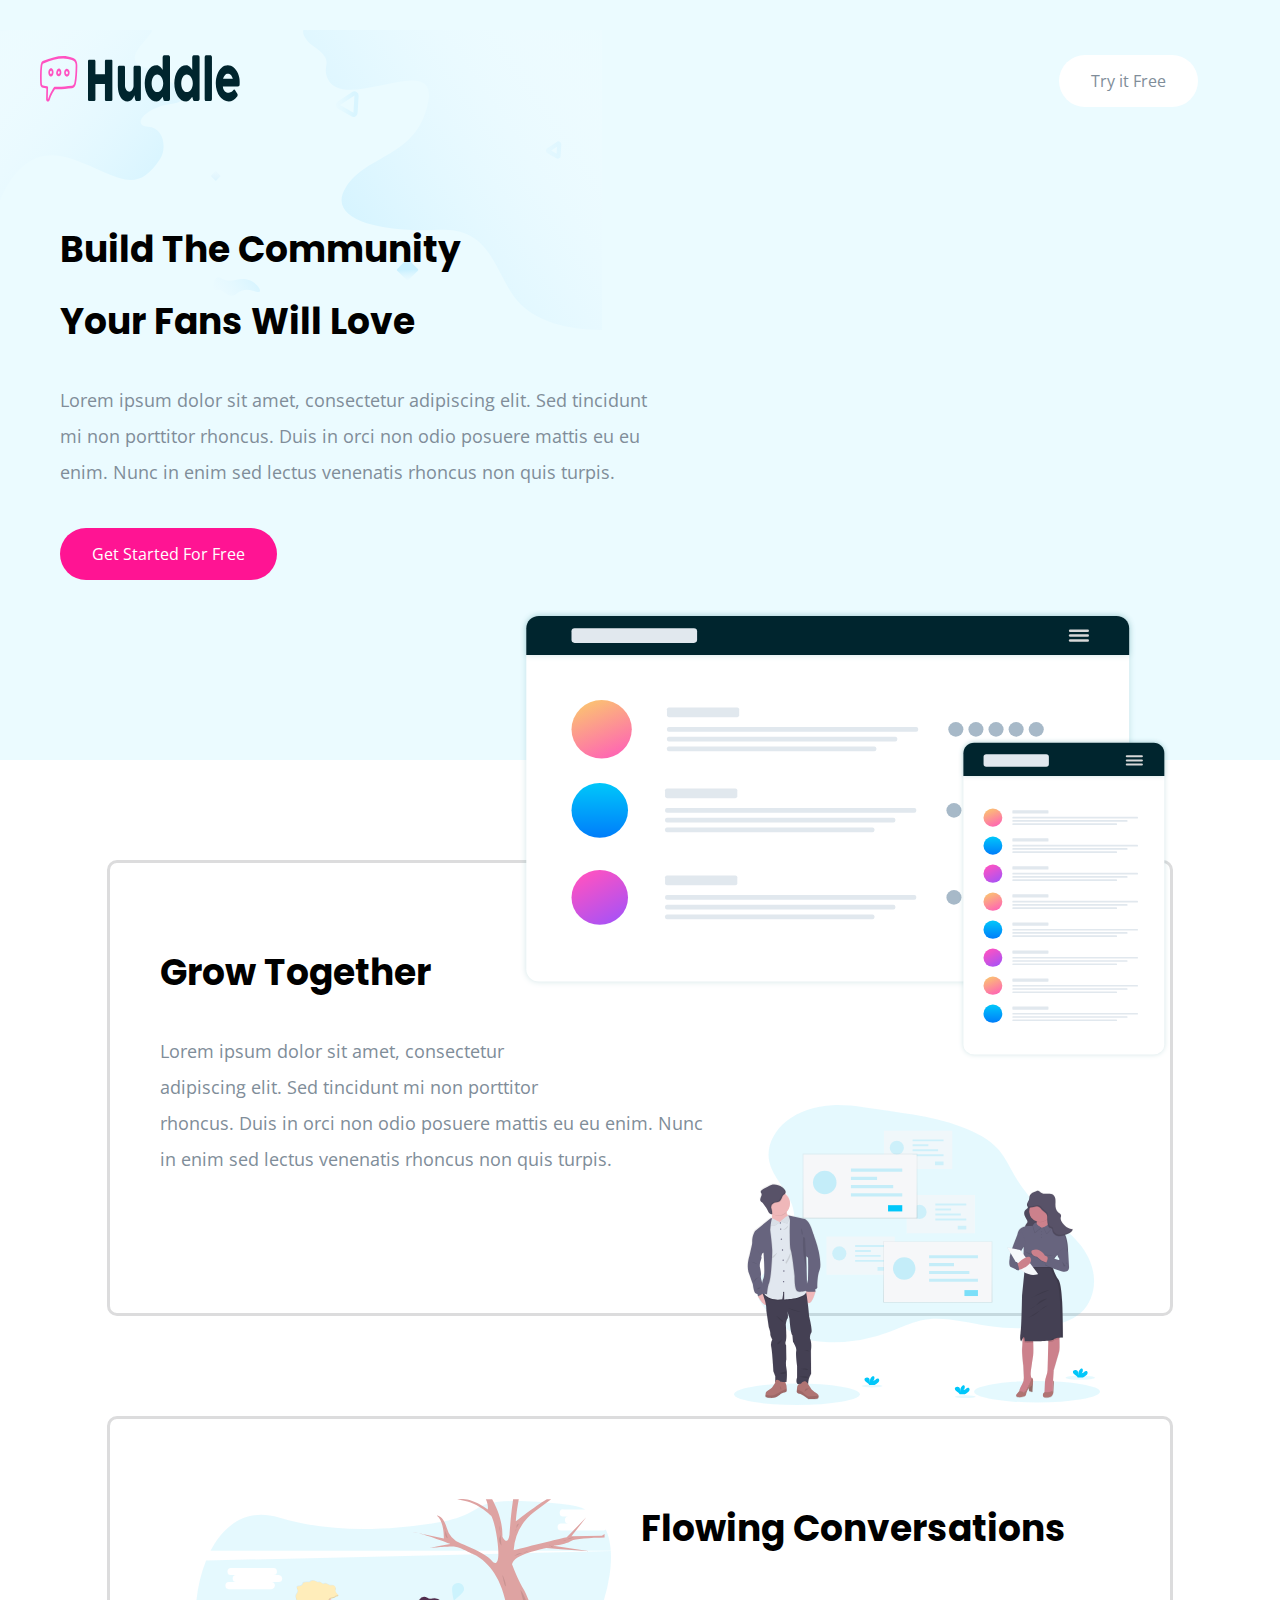
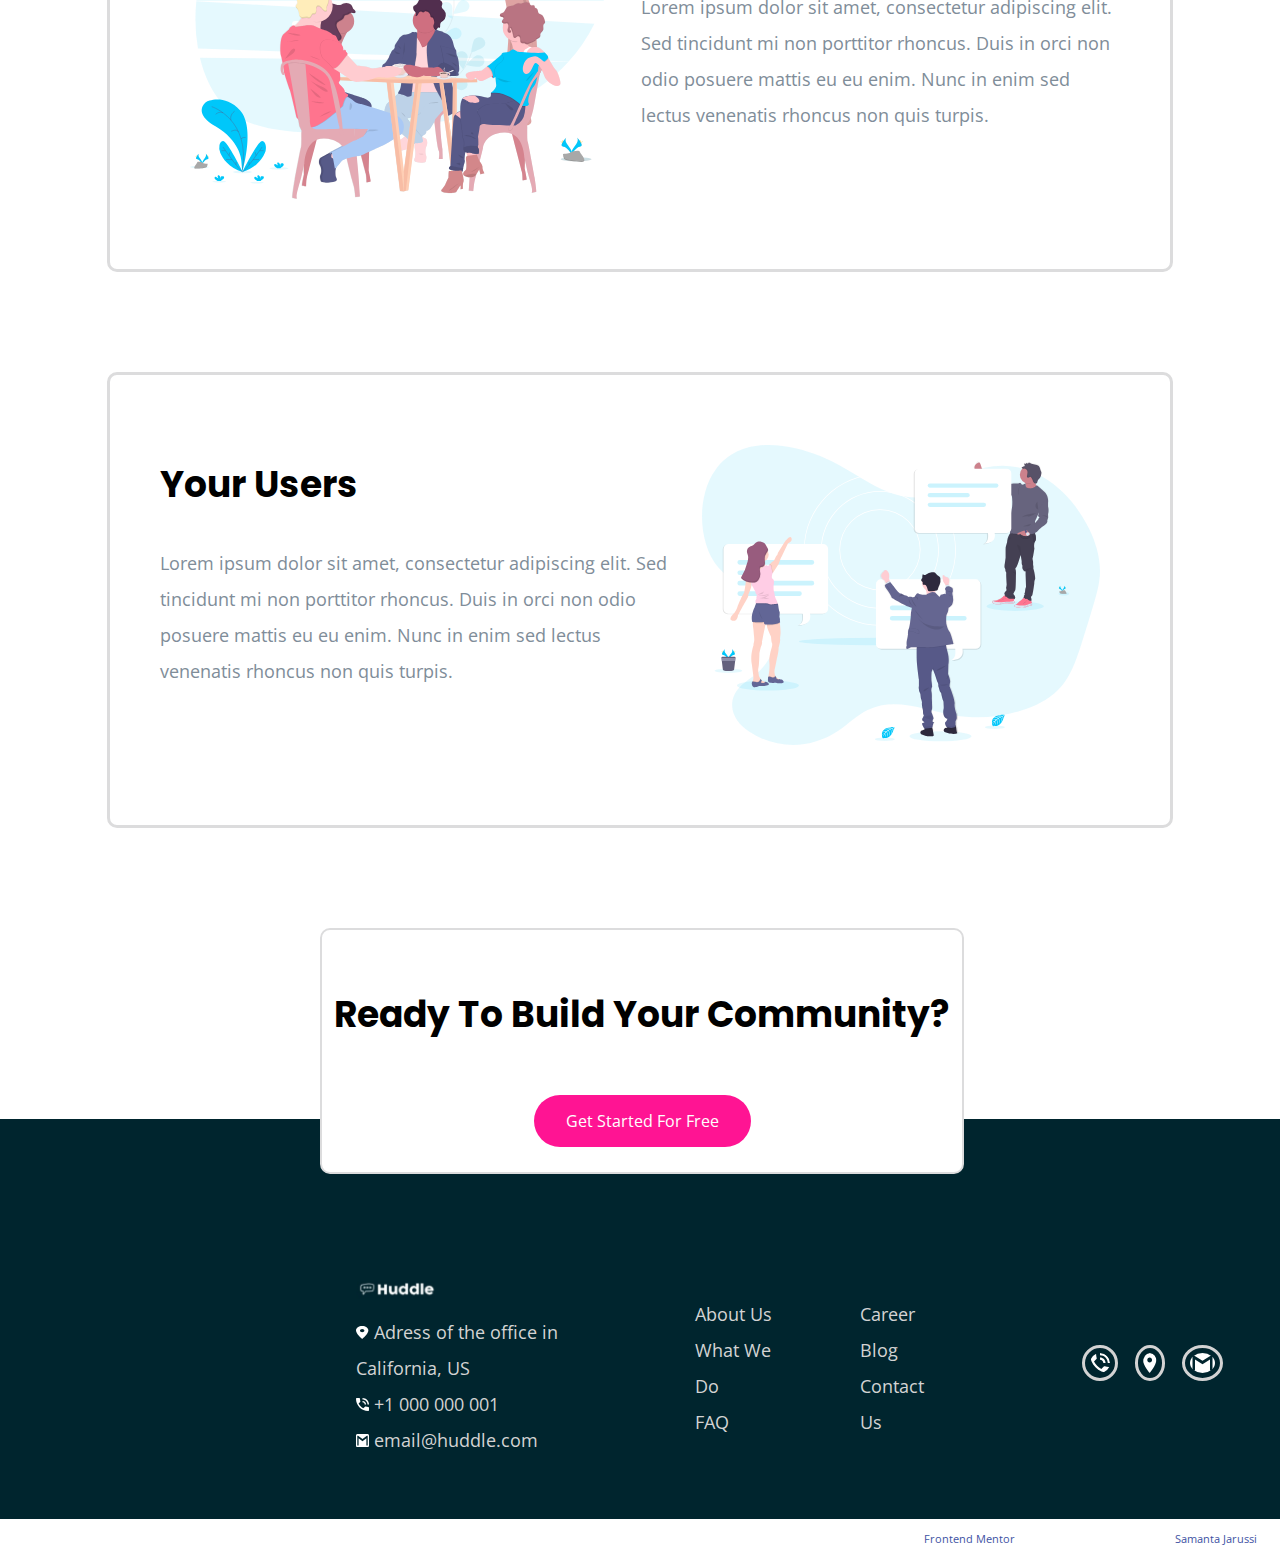
<file: index.html>
<!DOCTYPE html>
<html lang="en">

<head>
  <meta charset="UTF-8">
  <meta name="viewport" content="width=device-width, initial-scale=1.0">
  <!-- displays site properly based on user's device -->
  <title>Huddle</title>
  <link rel="icon" type="image/png" sizes="32x32" href="./images/favicon-32x32.png">
  <link rel="stylesheet" href="design/styles.css">
  <link rel="preconnect" href="https://fonts.googleapis.com">
  <link rel="preconnect" href="https://fonts.gstatic.com" crossorigin>
  <link href="https://fonts.googleapis.com/css2?family=Open+Sans:wght@400;700&family=Poppins:wght@600&display=swap"
    rel="stylesheet">
</head>

<body>
  <div class="top-container">
    <img class="top-cloud" src="images/bg-hero-desktop.svg" alt="description to be indexed">
    <div class="menu">
      <img class="icon" src="images/logo.svg" alt="description to be indexed">
      <form>
        <button class="button" formaction="contact.html">Try it Free</button>
      </form>
    </div>
    <div>
      <div class="intro">
        <h1>Build The Community<br>Your Fans Will Love</h1>
        <p>
          Lorem ipsum dolor sit amet, consectetur adipiscing elit. Sed tincidunt mi non porttitor rhoncus. Duis in orci
          non
          odio posuere mattis eu eu enim. Nunc in enim sed lectus venenatis rhoncus non quis turpis.
        </p>
        <form>
          <button class="button-pink" formaction="contact.html">Get Started For Free</button>
        </form>
      </div>
      <div class="mockup">
        <img class="mockup" src="images/illustration-mockups.svg" alt="description to be indexed">
      </div>
    </div>
  </div>

  <div class="middle-container">
    <img class="second-pic" src="images/illustration-grow-together.svg" alt="description to be indexed">
    <h1>Grow Together</h1>
    <p>
      Lorem ipsum dolor sit amet, consectetur adipiscing elit. Sed tincidunt mi non porttitor rhoncus. Duis in orci
      non
      odio posuere mattis eu eu enim. Nunc in enim sed lectus venenatis rhoncus non quis turpis.
    </p>
  </div>
  <div class="third-container">
    <img class="third-pic" src="images/illustration-flowing-conversation.svg" alt="description to be indexed">
    <h1>Flowing Conversations</h1>
    <p>
      Lorem ipsum dolor sit amet, consectetur adipiscing elit. Sed tincidunt mi non porttitor rhoncus. Duis in orci
      non
      odio posuere mattis eu eu enim. Nunc in enim sed lectus venenatis rhoncus non quis turpis.
    </p>
  </div>
  <div class="fourth-container">
    <img class="fourth-pic" src="images/illustration-your-users.svg" alt="description to be indexed">
    <h1>Your Users</h1>
    <p>
      Lorem ipsum dolor sit amet, consectetur adipiscing elit. Sed tincidunt mi non porttitor rhoncus. Duis in orci
      non odio posuere mattis eu eu enim. Nunc in enim sed lectus venenatis rhoncus non quis turpis.
    </p>
  </div>
  <div class="bottom-container">
    <h1>Ready To Build Your Community?</h1>
    <form>
      <button class="button-pink" formaction="contact.html">Get Started For Free</button>
    </form>
  </div>
  <footer class="footer">
    <table cellspacing="40">
      <td>
        <ul>
          <li> <img src="images/huddle-white.png" alt="description to be indexed" class="iconfooter">
          </li>
          <li> <img src="images/icon-location.svg" alt="location" class="logoloc"> Adress of the office in California,
            US</li>
          <li> <img src="images/icon-phone.svg" alt="phone" class="logoloc"> +1 000 000 001</li>
          <li> <img src="images/icon-email.svg" alt="email" class="logoloc"> email@huddle.com</li>
        </ul>
      </td>
      <td>
        <ul>
          <li><img src="images/logo.svg" alt="description to be indexed" class="iconfooternone">
          </li>
          <li>About Us</li>
          <li>What We Do</li>
          <li>FAQ</li>
        </ul>
      </td>
      <td>
        <ul>
          <li>
            <img src="images/logo.svg" alt="description to be indexed" class="iconfooternone">
          </li>
          <li>Career</li>
          <li>Blog</li>
          <li>Contact Us</li>
        </ul>
      </td>
      <td></td>
      <td></td>
      <td>
        <table cellspacing="15">
          <td>
            <img src="images/icon-phone.svg" alt="phone" class="iconsright">
          </td>
          <td>
            <img src="images/icon-location.svg" alt="location" class="iconsright">
          </td>
          <td>
            <img src="images/icon-email.svg" alt="email" class="iconsright">
          </td>
        </table>
      </td>
    </table>
    <p class="attribution">Challenge by <a href="https://www.frontendmentor.io?ref=challenge" target="_blank">Frontend
        Mentor</a>. All rights reserved. Coded by <a href="https://github.com/samjarussi">Samanta Jarussi</a>.
    </p>
  </footer>
</body>

</html>
</file>
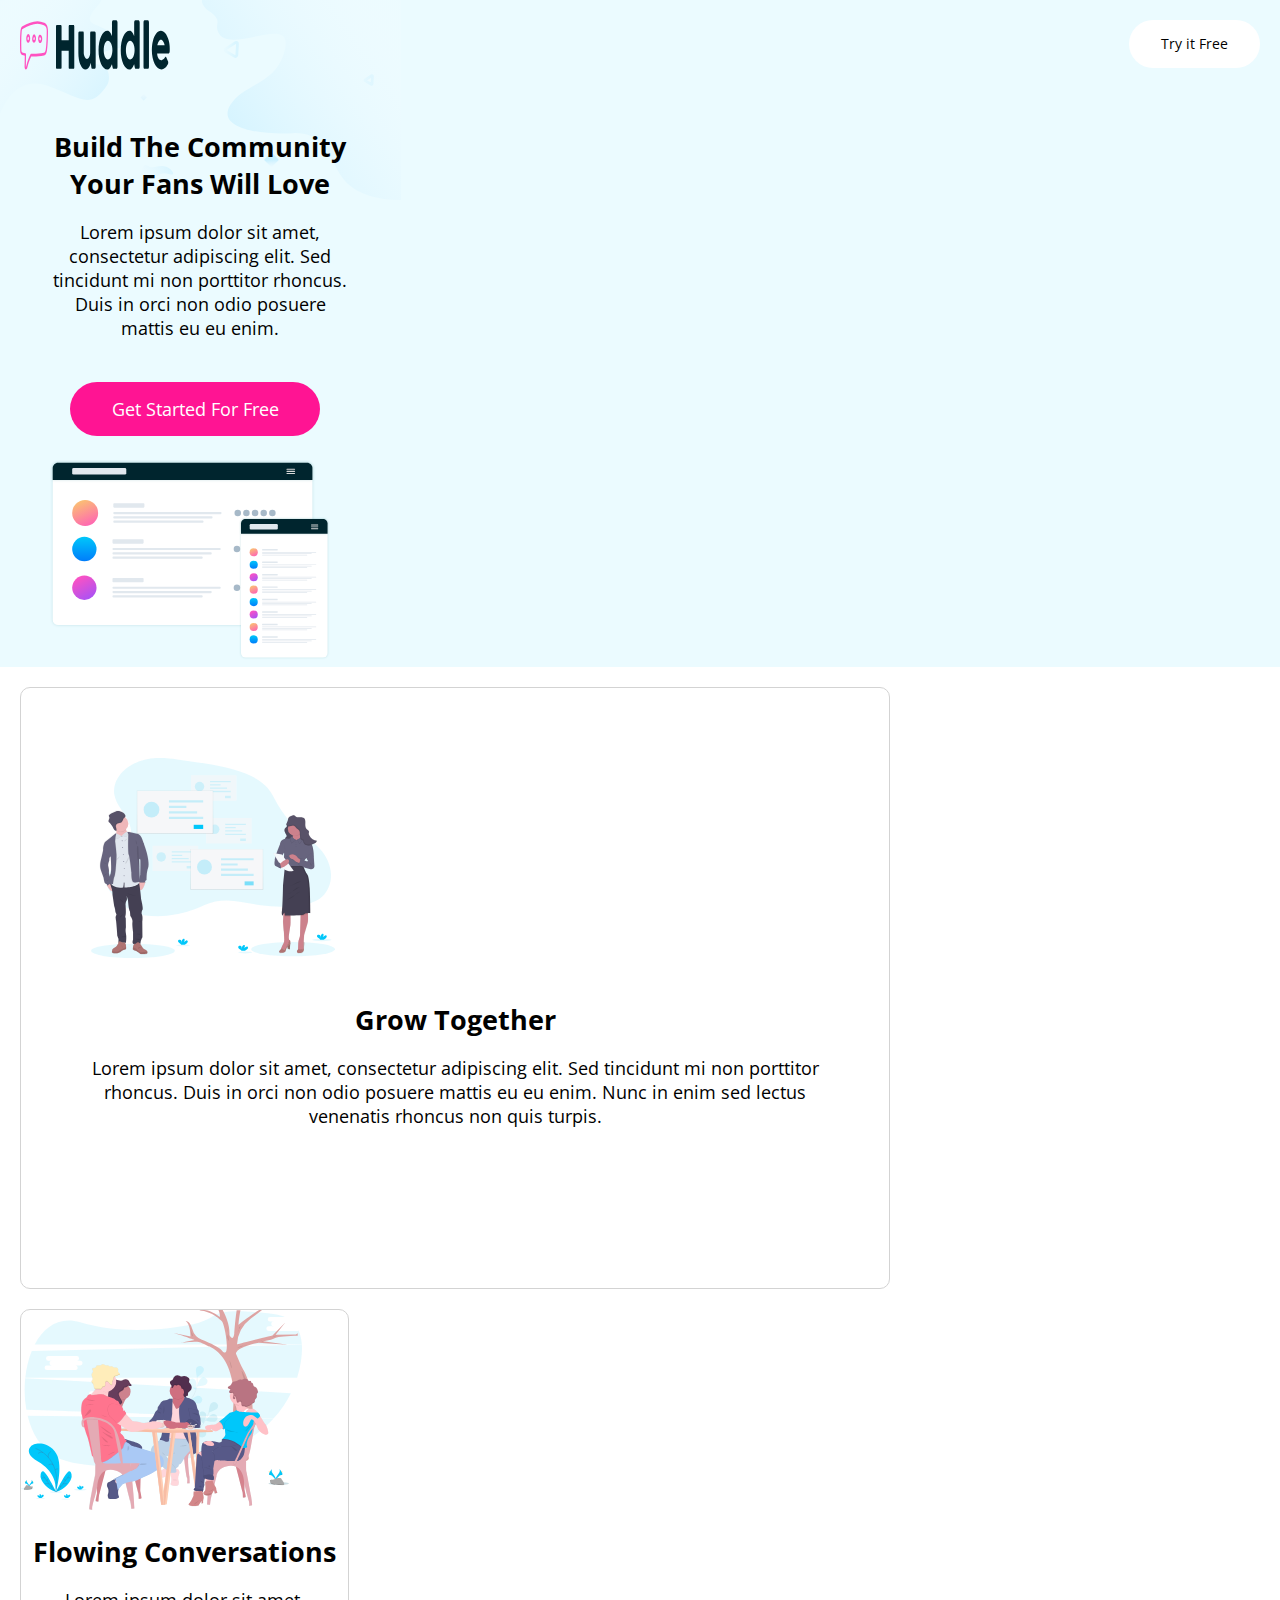
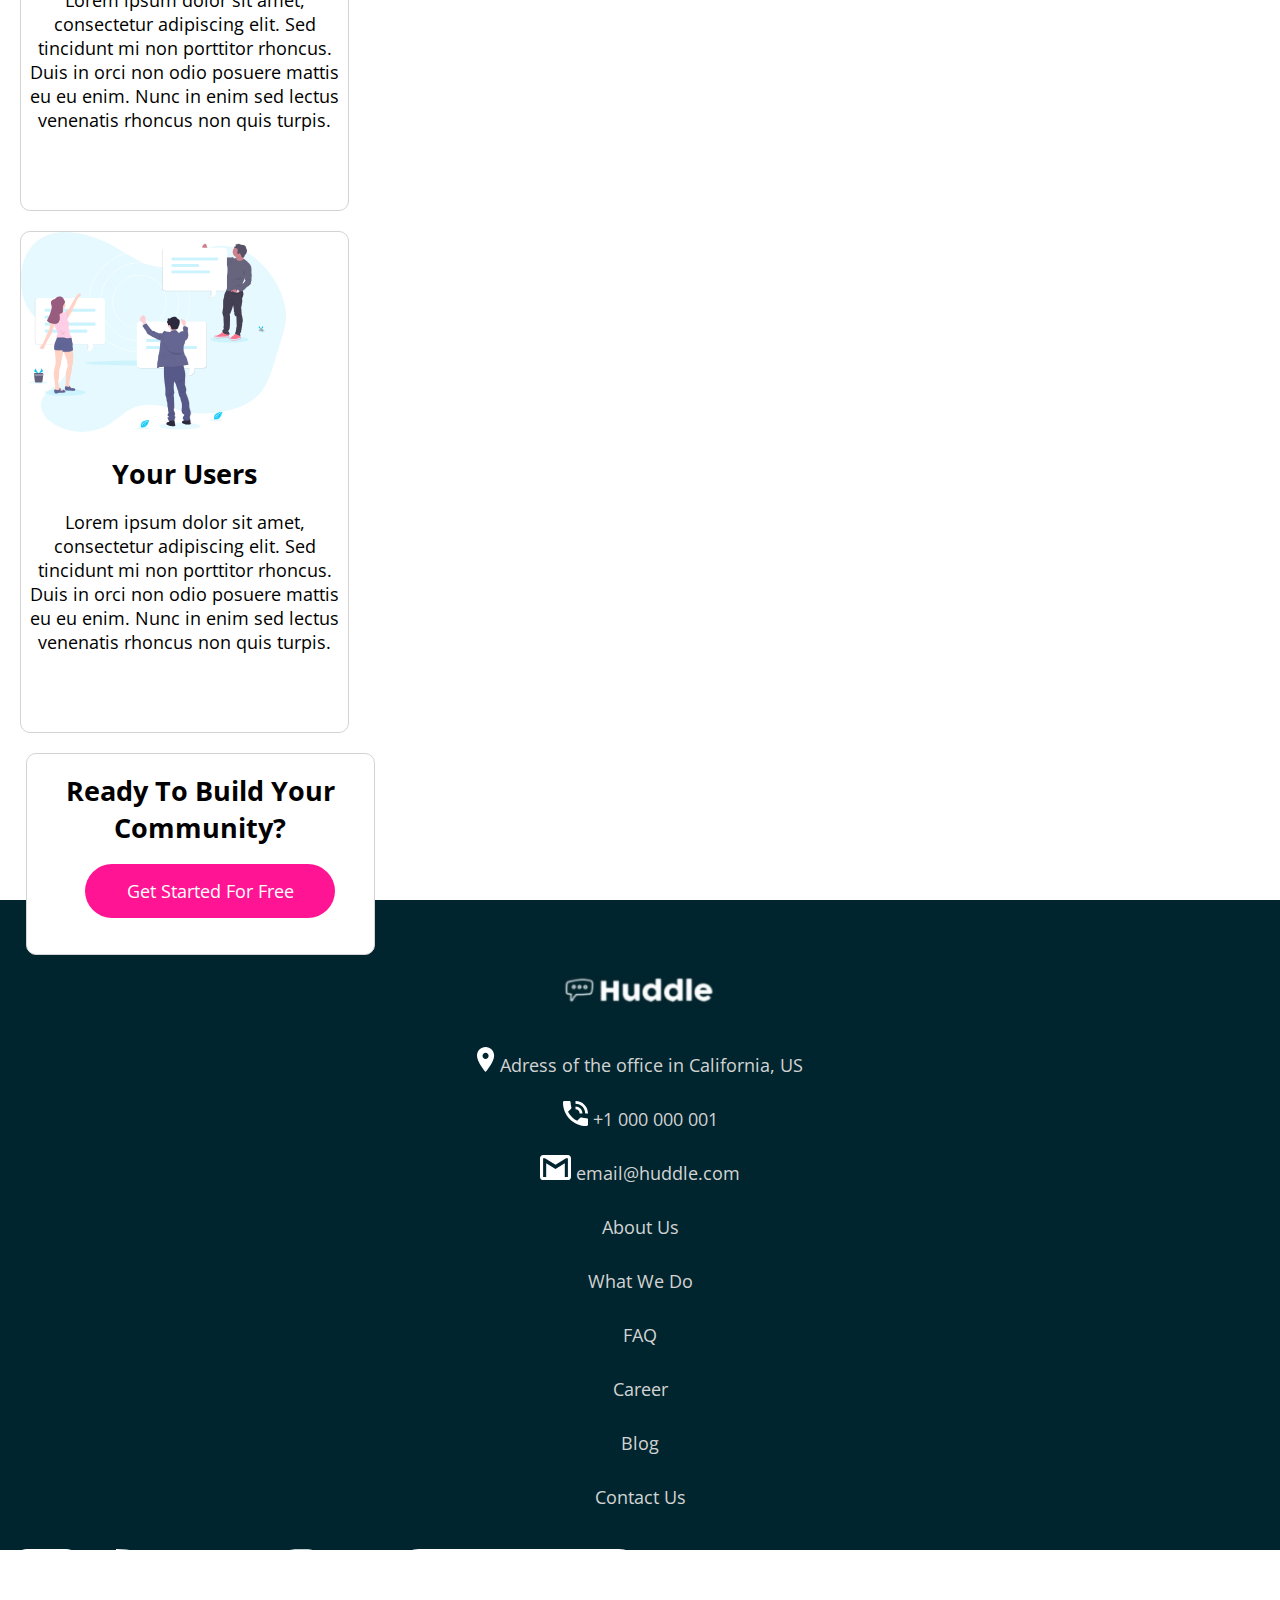
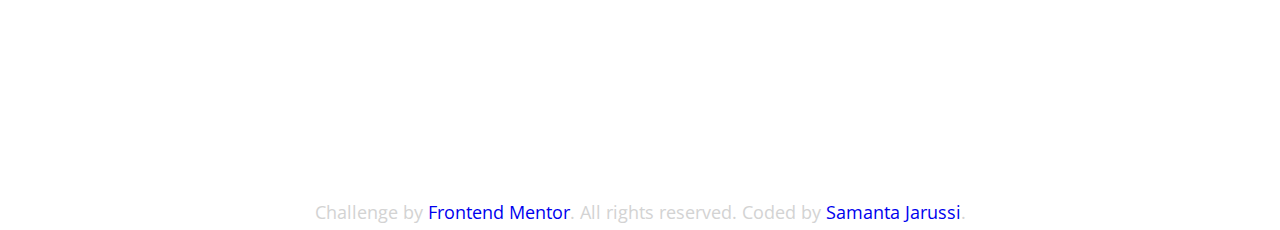
<file: mobile.html>
<!DOCTYPE html>
<html lang="en">

<head>
    <meta charset="UTF-8">
    <meta name="viewport" content="width=device-width, initial-scale=1.0">
    <!-- displays site properly based on user's device -->
    <title>Huddle</title>
    <link rel="icon" type="image/png" sizes="32x32" href="./images/favicon-32x32.png">
    <link rel="stylesheet" href="design/mobile.css">
    <link rel="preconnect" href="https://fonts.googleapis.com">
    <link rel="preconnect" href="https://fonts.gstatic.com" crossorigin>
    <link href="https://fonts.googleapis.com/css2?family=Open+Sans:wght@400;700&family=Poppins:wght@600&display=swap"
        rel="stylesheet">
</head>

<body>
    <div class="top-container">
        <img class="top-cloud" src="images/bg-hero-desktop.svg" alt="description to be indexed">
        <div class="menu">
            <img class="icon" src="images/logo.svg" alt="description to be indexed">
            <form>
                <button class="button" formaction="contact.html">Try it Free</button>
            </form>
        </div>
        <div>
            <div class="intro">
                <h1>Build The Community Your Fans Will Love</h1>
                <p>
                    Lorem ipsum dolor sit amet, consectetur adipiscing elit. Sed tincidunt mi non porttitor rhoncus.
                    Duis in orci
                    non
                    odio posuere mattis eu eu enim.
                </p>
                <br>
                <form>
                    <button class="button-pink" formaction="contact.html">Get Started For Free</button>
                </form>
                <br>
                <img class="mockup" src="images/illustration-mockups.svg" alt="description to be indexed">
            </div>
        </div>
    </div>

    <div class="middle-container">
        <img class="second-pic" src="images/illustration-grow-together.svg" alt="description to be indexed">
        <h1>Grow Together</h1>
        <p>
            Lorem ipsum dolor sit amet, consectetur adipiscing elit. Sed tincidunt mi non porttitor rhoncus. Duis in
            orci
            non
            odio posuere mattis eu eu enim. Nunc in enim sed lectus venenatis rhoncus non quis turpis.
        </p>
    </div>
    <div class="third-container">
        <img class="third-pic" src="images/illustration-flowing-conversation.svg" alt="description to be indexed">
        <h1>Flowing Conversations</h1>
        <p>
            Lorem ipsum dolor sit amet, consectetur adipiscing elit. Sed tincidunt mi non porttitor rhoncus. Duis in
            orci
            non
            odio posuere mattis eu eu enim. Nunc in enim sed lectus venenatis rhoncus non quis turpis.
        </p>
    </div>
    <div class="fourth-container">
        <img class="fourth-pic" src="images/illustration-your-users.svg" alt="description to be indexed">
        <h1>Your Users</h1>
        <p>
            Lorem ipsum dolor sit amet, consectetur adipiscing elit. Sed tincidunt mi non porttitor rhoncus. Duis in
            orci
            non odio posuere mattis eu eu enim. Nunc in enim sed lectus venenatis rhoncus non quis turpis.
        </p>
    </div>
    <div class="bottom-container">
        <h1>Ready To Build Your Community?</h1>
        <form>
            <button class="button-pink" formaction="contact.html">Get Started For Free</button>
        </form>
    </div>
    <footer class="footer">
        <p><img src="images/huddle-white.png" alt="description to be indexed" class="iconfooter"></p>
        <p><img src="images/icon-location.svg" alt="location" class="logoloc"> Adress of the office in California, US</p>
        <p><img src="images/icon-phone.svg" alt="phone" class="logoloc"> +1 000 000 001</p>
        <p><img src="images/icon-email.svg" alt="email" class="logoloc"> email@huddle.com</p>
        <p>About Us</p>
        <p>What We Do</p>
        <p>FAQ</p>
        <p>Career</p>
        <p>Blog</p>
        <p>Contact Us</p>
        <table cellspacing="15">
            <td>
                <img src="images/icon-phone.svg" alt="phone" class="iconsright">
            </td>
            <td>
                <img src="images/icon-location.svg" alt="location" class="iconsright">
            </td>
            <td>
                <img src="images/icon-email.svg" alt="email" class="iconsright">
            </td>
        </table>
        <p class="attribution">Challenge by <a href="https://www.frontendmentor.io?ref=challenge"
                >Frontend
                Mentor</a>. All rights reserved. Coded by <a href="https://github.com/samjarussi">Samanta Jarussi</a>.
        </p>
    </footer>
</body>

</html>
</file>
<file: design/styles.css>
a {
    text-decoration: none;
}

body {
    margin: 0;
    font-family: 'Open Sans', sans-serif;
    font-size: 18px;
}

div {
    padding: 25px 0 25px 0;
    margin: 60px 20px 20px 20px;
}

h1 {
    font-family: 'Poppins', sans-serif;
    line-height: 2;
    position: relative;
}

h2 {
    font-family: 'Poppins', sans-serif;
    font-weight: normal;
    margin-left: 20px;
}

h3 {
    font-family: 'Poppins', sans-serif;
    margin-left: 20px;
}

img {
    height: 300px;
    position: relative;
}

p {
    color: #808D99;
    font-size: 18px;
    line-height: 2;
    font-family: 'Open Sans', sans-serif;
}

table {
    text-align: left;
}

ul {
    list-style-type: none;
}

.top-container {
    background-color: #EBFBFF;
    padding: 30px 0 30px 0;
    margin: 0;
    border: 0;
    height: 700px;
    width: 100%;
}

.middle-container {
    height: 350px;
    width: 75%;
    margin: 100px auto 100px auto;
    text-align: left;
    border-style: solid;
    border-color: #dcdcdd;
    border-radius: 10px;
    padding: 50px;
}

.third-container {
    height: 350px;
    width: 75%;
    margin: 100px auto 100px auto;
    text-align: left;
    border-style: solid;
    border-color: #dcdcdd;
    border-radius: 10px;
    padding: 50px;
}

.fourth-container {
    height: 350px;
    width: 75%;
    margin: 100px auto 100px auto;
    text-align: left;
    border-style: solid;
    border-color: #dcdcdd;
    border-radius: 10px;
    padding: 50px;
}

.bottom-container {
    position: sticky;
    text-align: center;
    height: 100%;
    width: 50%;
    margin-left: 25%;
    border: 2px solid #808D99;
    border-style: solid;
    border-color: #dcdcdd;
    border-radius: 10px;
    background-color: white;
}

.footer {
    font-family: 'Open Sans', sans-serif;
    height: 300px;
    background-color: #00252E;
    color: lightgray;
    border: 0;
    margin-top: -75px;
    padding-left: 275px;
    padding-top: 100px;
    text-align: center;
    line-height: 2;
}

.iconsright {
    height: 20px;
    border-style: solid;
    border-color: lightgray;
    padding: 5px;
    border-radius: 50%;
}

.iconsright:hover {
    background-color: #FF1493;
}

.top-cloud {
    position: absolute;
    position: 0;
}

.mockup {
    float: right;
    width: 650px;
    height: 450px;
    margin: 0 45px auto 0;
}

.second-pic {
    float: right;
    margin: 20px;
}

.third-pic {
    float: left;
    margin: 30px;
}

.fourth-pic {
    float: right;
    margin: 20px;
}

.attribution {
    color: white;
    text-align: right;
    font-size: 11px;
    padding-right: 20px;
}

.attribution a {
    color: hsl(228, 45%, 44%);
    text-decoration: none;
    }

.copyright {
    font-size: 11px;
}

.button {
    background-color: white;
    border: none;
    color: #808D99;
    padding: 15px 32px;
    margin-top: 0;
    margin-right: 5%;
    text-align: center;
    text-decoration: none;
    display: inline-block;
    font-size: 16px;
    border-radius: 30px;
    font-family: 'Open Sans', sans-serif;
    position: relative;
    float: right;
}

.button-pink {
    background-color: #FF1493;
    border: none;
    color: white;
    padding: 15px 32px;
    text-align: center;
    text-decoration: none;
    display: inline-block;
    font-size: 16px;
    border-radius: 30px;
    font-family: 'Open Sans', sans-serif;
    margin-top: 20px;
}

.button:hover {
    color: black;
    text-decoration: none;
}

.button-pink:hover {
    background: hotpink;
    text-decoration: none;
}

.contact-us {
    width: 40%;
}

.copyright {
    font-size: 0.75rem;
    padding: 20px 0;
}

.icon {
    height: 47px;
    width: 200px;
    margin-left: 20px;
    float: left;
}

.intro {
    width: 600px;
    height: 350px;
    margin-left: 20px;
    padding-left: 20px;
    display: inline-block;
    margin-top: 0;
}

.menu {
    margin-top: 0;
}

.logoloc {
    height: 13px;
    width: 13px;
    border-style: none;
}

.iconfooter {
    height: 25px;
    position:inherit; 
    color: white;
}

.iconfooternone {
    display: none;
}
</file>
<file: design/mobile.css>
.top-cloud {
    position: absolute;
}

a {
    text-decoration: none;
}

body {
    margin: 0;
    border: 0;
    font-family: 'Open Sans', sans-serif;
    font-size: 18px;
}

.icon {
    height:50px;
    width: 150px;
    float: left;
}

.menu {
    padding: 20px;
}

.button {
    background-color: white;
    border: none;
    color: black;
    padding: 15px 32px;
    text-align: center;
    text-decoration: none;
    display: inline-block;
    font-size: 0.75em;
    border-radius: 30px;
    font-family: 'Open Sans', sans-serif;
    position: relative;
    float: right;
}

.button-pink {
    background-color: #FF1493;
    border: none;
    color: white;
    padding: 15px 32px;
    text-align: center;
    text-decoration: none;
    font-size: 1em;
    border-radius: 30px;
    font-family: 'Open Sans', sans-serif;
    width: 250px;
    margin-left: 20px;
}

.button:hover {
    color: black;
    text-decoration: none;
}

.button-pink:hover {
    background: hotpink;
    text-decoration: none;
}

h1, h2, h3, h4, p {
    text-align: center;
}

h1 {
    font-size: 1.5em;
}

.intro {
    margin: 50px 50px 0 50px;
    width: 300px;
    padding-top: 20px;
    position: absolute;
}

.mockup {
    height: 200px;
}

img {
    height: 200px;
    position: relative;
}

.middle-container {
    border-top: 1000px;
    padding: 50px;
}

.top-container {
    background-color: #EBFBFF;
    height: 667px;
}

.button:hover {
    color: grey;
    text-decoration: none;
}

.middle-container {
    margin:20px;
    border: 1px solid;
    border-color: lightgray;
    border-radius: 10px;
    width: 60%;
    height: 500px;
}

.third-container {
    margin:20px;
    border: 1px solid;
    border-color: lightgray;
    border-radius: 10px;
    width: 327px;
    height: 500px;
}

.second-pic {
    padding: 20px;
}

.fourth-container {
    margin:20px;
    border: 1px solid;
    border-color: lightgray;
    border-radius: 10px;
    width: 327px;
    height: 500px;
}

.bottom-container {
    margin:20px;
    border: 1px solid;
    border-color: lightgray;
    border-radius: 10px;
    width: 347px;
    height: 200px;
    position: sticky;
    text-align: center;
    margin-left: 2%;
    background-color    : white;
}

.footer {
    font-family: 'Open Sans', sans-serif;
    height: 600px;
    background-color: #00252E;
    color: lightgray;
    border: 0;
    margin-top: -75px;
    text-align: left;
    line-height: 2;
    padding-top: 50px;
}

.iconfooter {
    height: 50px;
}

.logoloc {
    height: 25px;
}
</file>
